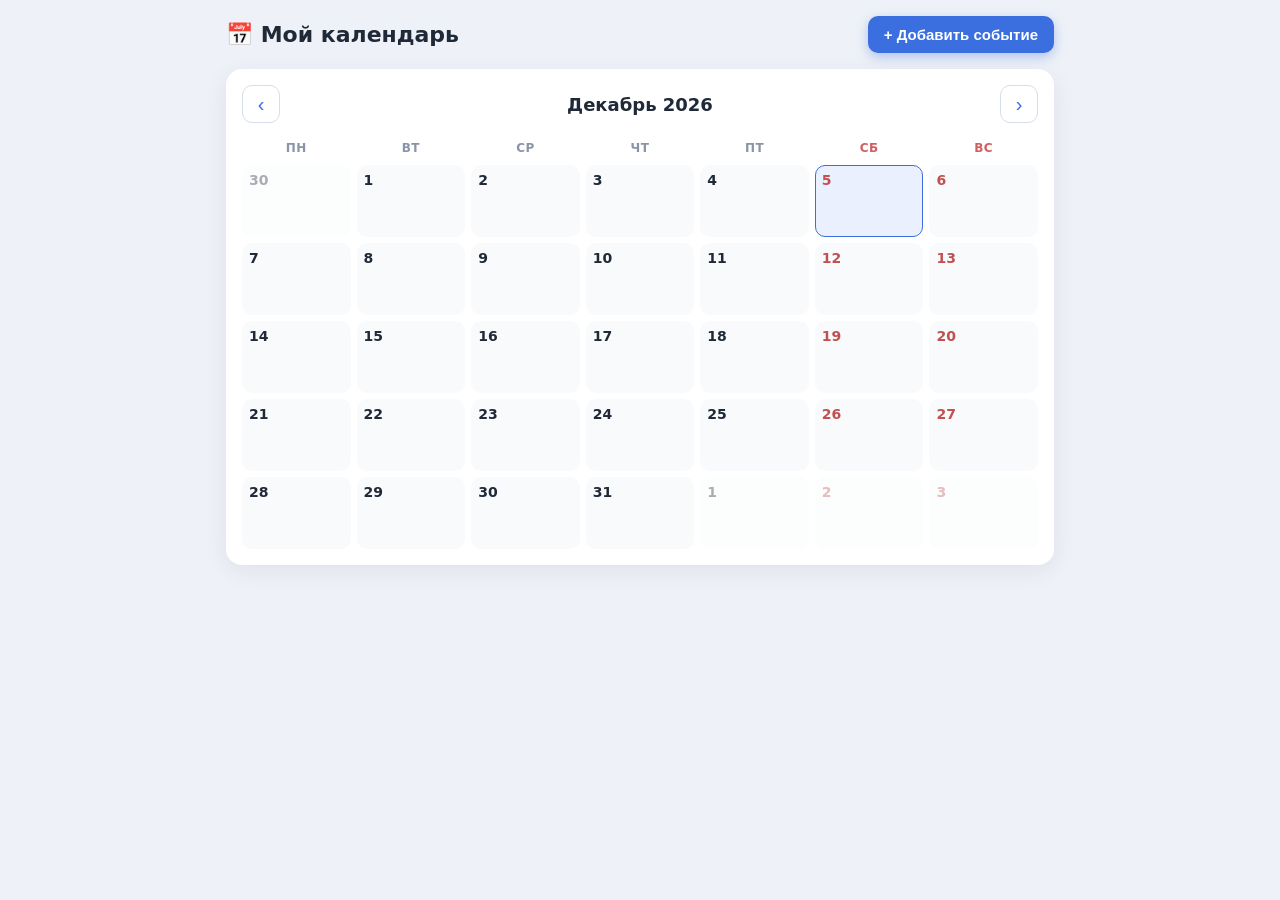
<file: deepseek_html_20261113_733541.html>
<!DOCTYPE html>
<html lang="ru">
<head>
<meta charset="UTF-8">
<meta name="viewport" content="width=device-width, initial-scale=1.0">
<title>Календарь</title>
<style>
  * { box-sizing: border-box; }

  body {
    margin: 0;
    font-family: system-ui, -apple-system, "Segoe UI", Roboto, Arial, sans-serif;
    background: #eef1f7;
    color: #1f2937;
    min-height: 100vh;
  }

  #app { max-width: 860px; margin: 0 auto; padding: 16px; }

  header {
    display: flex;
    justify-content: space-between;
    align-items: center;
    gap: 12px;
    margin-bottom: 16px;
    flex-wrap: wrap;
  }

  header h1 { font-size: 22px; margin: 0; }

  .btn {
    border: none;
    border-radius: 10px;
    padding: 10px 16px;
    font-size: 15px;
    font-weight: 600;
    cursor: pointer;
    transition: transform .1s, background .2s, opacity .2s;
  }
  .btn:active { transform: scale(.97); }

  .btn-primary {
    background: #3b6fe0;
    color: #fff;
    box-shadow: 0 4px 12px rgba(59,111,224,.35);
  }
  .btn-primary:hover { background: #2f5ec4; }

  .btn-ghost {
    background: #fff;
    color: #1f2937;
    border: 1px solid #d8dee9;
  }
  .btn-ghost:hover { background: #f3f5f9; }

  /* ---------- Календарь на месяц ---------- */
  .card {
    background: #fff;
    border-radius: 16px;
    padding: 16px;
    box-shadow: 0 6px 24px rgba(31,41,55,.07);
  }

  .month-nav {
    display: flex;
    align-items: center;
    justify-content: space-between;
    margin-bottom: 14px;
  }

  .month-nav h2 {
    margin: 0;
    font-size: 18px;
    text-transform: capitalize;
  }

  .nav-btn {
    width: 38px;
    height: 38px;
    border-radius: 10px;
    border: 1px solid #d8dee9;
    background: #fff;
    font-size: 20px;
    line-height: 1;
    cursor: pointer;
    color: #3b6fe0;
  }
  .nav-btn:hover { background: #f3f5f9; }

  .weekdays, .days {
    display: grid;
    grid-template-columns: repeat(7, 1fr);
    gap: 6px;
  }

  .weekdays {
    margin-bottom: 6px;
  }

  .weekdays div {
    text-align: center;
    font-size: 12px;
    font-weight: 700;
    color: #8a94a6;
    text-transform: uppercase;
    letter-spacing: .04em;
    padding: 4px 0;
  }
  .weekdays div.weekend { color: #d06060; }

  .day {
    position: relative;
    min-height: 72px;
    background: #f8fafc;
    border: 1px solid transparent;
    border-radius: 10px;
    padding: 6px;
    cursor: pointer;
    display: flex;
    flex-direction: column;
    transition: background .15s, border-color .15s, transform .1s;
  }
  .day:hover { background: #e8eefb; border-color: #b9cdf6; transform: translateY(-1px); }
  .day.other { opacity: .38; }
  .day.today {
    border-color: #3b6fe0;
    background: #eaf0fe;
  }
  .day .num {
    font-size: 14px;
    font-weight: 600;
  }
  .day.today .num { color: #3b6fe0; }
  .day.weekend .num { color: #c25050; }

  .dots {
    margin-top: auto;
    display: flex;
    gap: 3px;
    flex-wrap: wrap;
  }
  .dot {
    width: 6px;
    height: 6px;
    border-radius: 50%;
    background: #3b6fe0;
  }

  /* ---------- Экран дня ---------- */
  .hidden { display: none !important; }

  .day-head {
    display: flex;
    align-items: center;
    gap: 12px;
    margin-bottom: 14px;
  }

  .day-nav-info { flex: 1; min-width: 0; }
  .day-nav-info h2 { margin: 0; font-size: 19px; }
  .day-nav-info .sub { font-size: 13px; color: #8a94a6; margin-top: 2px; }

  .day-nav {
    display: flex;
    gap: 6px;
    align-items: center;
  }

  .hint {
    font-size: 12.5px;
    color: #8a94a6;
    margin: 0 0 10px;
  }

  /* ---------- Сетка времени ---------- */
  .timeline-wrap {
    max-height: 62vh;
    overflow-y: auto;
    border: 1px solid #e5e9f0;
    border-radius: 12px;
    background: #fff;
  }

  .timeline {
    position: relative;
    padding: 16px 8px 16px 0;
  }

  .hour-row {
    display: flex;
    align-items: flex-start;
  }

  .hour-label {
    width: 54px;
    flex: 0 0 54px;
    text-align: right;
    padding-right: 8px;
    font-size: 12px;
    font-weight: 600;
    color: #8a94a6;
    transform: translateY(-7px);
    user-select: none;
  }

  .hour-slots {
    flex: 1;
    min-width: 0;
    border-top: 1px solid #e8ecf3;
  }

  .hour-row:last-child .hour-slots {
    border-bottom: 1px solid #e8ecf3;
  }

  .slot {
    min-height: 44px;
    padding: 3px 4px;
    border-bottom: 1px dashed #eef1f7;
    border-radius: 6px;
    cursor: pointer;
    display: flex;
    flex-direction: column;
    gap: 4px;
    transition: background .12s;
  }

  .slot:last-child { border-bottom: none; }

  .slot:hover { background: #eaf0fe; }

  .slot.now { background: #fff6e5; }
  .slot.now:hover { background: #ffedcf; }

  .slot-event {
    background: #eaf0fe;
    border-left: 3px solid #3b6fe0;
    border-radius: 6px;
    padding: 3px 6px;
    font-size: 12px;
    display: flex;
    align-items: flex-start;
    gap: 6px;
    cursor: default;
  }

  .slot-event-info { flex: 1; min-width: 0; }

  .slot-event-line {
    display: flex;
    gap: 6px;
    align-items: baseline;
  }

  .slot-event-time {
    font-weight: 700;
    color: #3b6fe0;
    flex-shrink: 0;
  }

  .slot-event-title {
    font-weight: 600;
    word-break: break-word;
  }

  .slot-event-desc {
    font-size: 11.5px;
    color: #6b7280;
    margin-top: 2px;
    white-space: pre-wrap;
    word-break: break-word;
  }

  .del-btn {
    border: none;
    background: #fdecec;
    color: #d04545;
    width: 20px;
    height: 20px;
    border-radius: 5px;
    font-size: 13px;
    line-height: 1;
    cursor: pointer;
    flex-shrink: 0;
    padding: 0;
  }
  .del-btn:hover { background: #f8d7d7; }

  /* ---------- Модальное окно ---------- */
  .modal {
    position: fixed;
    inset: 0;
    background: rgba(17,24,39,.5);
    display: flex;
    align-items: center;
    justify-content: center;
    padding: 16px;
    z-index: 100;
  }

  .modal-card {
    background: #fff;
    border-radius: 16px;
    padding: 22px;
    width: 100%;
    max-width: 420px;
    box-shadow: 0 20px 50px rgba(0,0,0,.25);
  }

  .modal-card h3 { margin: 0 0 16px; font-size: 18px; }

  .field { margin-bottom: 12px; }

  .field label {
    display: block;
    font-size: 13px;
    font-weight: 600;
    color: #4b5563;
    margin-bottom: 5px;
  }

  .field input, .field textarea {
    width: 100%;
    border: 1px solid #d8dee9;
    border-radius: 9px;
    padding: 10px 12px;
    font-size: 14px;
    font-family: inherit;
    outline: none;
    background: #f8fafc;
    transition: border-color .15s, background .15s;
  }
  .field input:focus, .field textarea:focus {
    border-color: #3b6fe0;
    background: #fff;
  }
  .field textarea { resize: vertical; min-height: 64px; }

  .row { display: flex; gap: 10px; }
  .row .field { flex: 1; }

  .modal-actions {
    display: flex;
    justify-content: flex-end;
    gap: 10px;
    margin-top: 18px;
  }

  @media (max-width: 480px) {
    .day-head { flex-wrap: wrap; }
    .day-nav { width: 100%; justify-content: space-between; }
    .day-nav .btn-ghost { flex: 1; }
    .hour-label { width: 46px; flex-basis: 46px; font-size: 11px; }
  }
</style>
</head>
<body>

<div id="app">
  <header>
    <h1>📅 Мой календарь</h1>
    <button class="btn btn-primary" id="addBtn">+ Добавить событие</button>
  </header>

  <!-- Экран: календарь на месяц -->
  <section id="monthView" class="card">
    <div class="month-nav">
      <button class="nav-btn" id="prevBtn" title="Предыдущий месяц">‹</button>
      <h2 id="monthTitle"></h2>
      <button class="nav-btn" id="nextBtn" title="Следующий месяц">›</button>
    </div>
    <div class="weekdays">
      <div>Пн</div><div>Вт</div><div>Ср</div><div>Чт</div><div>Пт</div>
      <div class="weekend">Сб</div><div class="weekend">Вс</div>
    </div>
    <div class="days" id="days"></div>
  </section>

  <!-- Экран: расписание на день -->
  <section id="dayView" class="card hidden">
    <div class="day-head">
      <button class="btn btn-ghost" id="backBtn">← Назад</button>
      <div class="day-nav-info">
        <h2 id="dayTitle"></h2>
        <div class="sub" id="daySub"></div>
      </div>
      <div class="day-nav">
        <button class="btn btn-ghost" id="todayBtn" title="Перейти к сегодняшнему дню">Сегодня</button>
        <button class="nav-btn" id="prevDayBtn" title="Предыдущий день">‹</button>
        <button class="nav-btn" id="nextDayBtn" title="Следующий день">›</button>
      </div>
    </div>

    <p class="hint">Нажмите на получасовой интервал, чтобы добавить событие на это время.</p>

    <div class="timeline-wrap" id="timelineWrap">
      <div class="timeline" id="timeline"></div>
    </div>
  </section>
</div>

<!-- Модальное окно добавления события -->
<div class="modal hidden" id="modal">
  <div class="modal-card">
    <h3>Новое событие</h3>
    <form id="eventForm">
      <div class="field">
        <label for="evTitle">Название</label>
        <input type="text" id="evTitle" required placeholder="Например: Встреча с командой">
      </div>
      <div class="row">
        <div class="field">
          <label for="evDate">Дата</label>
          <input type="date" id="evDate" required>
        </div>
        <div class="field">
          <label for="evTime">Время</label>
          <input type="time" id="evTime" value="09:00">
        </div>
      </div>
      <div class="field">
        <label for="evDesc">Описание (необязательно)</label>
        <textarea id="evDesc" placeholder="Детали события..."></textarea>
      </div>
      <div class="modal-actions">
        <button type="button" class="btn btn-ghost" id="cancelBtn">Отмена</button>
        <button type="submit" class="btn btn-primary">Сохранить</button>
      </div>
    </form>
  </div>
</div>

<script>
/* ==================== Данные ==================== */
const STORAGE_KEY = 'calendar-events-v1';

// events = { "2025-01-15": [ { id, time, title, desc } ] }
let events = {};
try {
  events = JSON.parse(localStorage.getItem(STORAGE_KEY)) || {};
} catch (e) {
  events = {};
}

function saveEvents() {
  localStorage.setItem(STORAGE_KEY, JSON.stringify(events));
}

/* ==================== Утилиты ==================== */
const MONTHS = ['Январь','Февраль','Март','Апрель','Май','Июнь',
                'Июль','Август','Сентябрь','Октябрь','Ноябрь','Декабрь'];
const MONTHS_GEN = ['января','февраля','марта','апреля','мая','июня',
                    'июля','августа','сентября','октября','ноября','декабря'];
const WEEKDAYS_FULL = ['воскресенье','понедельник','вторник','среда',
                       'четверг','пятница','суббота'];

const pad = n => String(n).padStart(2, '0');
const dateKey = d => `${d.getFullYear()}-${pad(d.getMonth() + 1)}-${pad(d.getDate())}`;
const parseKey = k => new Date(k + 'T00:00:00');
const todayKey = () => dateKey(new Date());

/* Округляем время события вниз до получаса: "09:47" -> "09:30" */
function slotKey(time) {
  if (!time) return '00:00';
  const parts = time.split(':');
  const h = parseInt(parts[0], 10) || 0;
  const m = parseInt(parts[1], 10) || 0;
  return `${pad(Math.min(h, 23))}:${m < 30 ? '00' : '30'}`;
}

/* ==================== Состояние ==================== */
let currentMonth = new Date();   // отображаемый месяц
let selectedKey = null;          // выбранная дата (YYYY-MM-DD)

/* ==================== Элементы ==================== */
const monthView    = document.getElementById('monthView');
const dayView      = document.getElementById('dayView');
const daysGrid     = document.getElementById('days');
const monthTitle   = document.getElementById('monthTitle');
const dayTitle     = document.getElementById('dayTitle');
const daySub       = document.getElementById('daySub');
const timeline     = document.getElementById('timeline');
const timelineWrap = document.getElementById('timelineWrap');
const modal        = document.getElementById('modal');
const form         = document.getElementById('eventForm');
const evTitle      = document.getElementById('evTitle');
const evDate       = document.getElementById('evDate');
const evTime       = document.getElementById('evTime');
const evDesc       = document.getElementById('evDesc');

/* ==================== Отрисовка месяца ==================== */
function renderMonth() {
  const year  = currentMonth.getFullYear();
  const month = currentMonth.getMonth();

  monthTitle.textContent = `${MONTHS[month]} ${year}`;

  const firstDay     = new Date(year, month, 1);
  const offset       = (firstDay.getDay() + 6) % 7;     // Пн = 0
  const daysInMonth  = new Date(year, month + 1, 0).getDate();
  const daysInPrev   = new Date(year, month, 0).getDate();
  const tKey         = todayKey();

  const cells = [];
  for (let i = offset - 1; i >= 0; i--) {
    const d = new Date(year, month - 1, daysInPrev - i);
    cells.push({ date: d, other: true });
  }
  for (let d = 1; d <= daysInMonth; d++) {
    cells.push({ date: new Date(year, month, d), other: false });
  }
  let nextDay = 1;
  while (cells.length % 7 !== 0) {
    cells.push({ date: new Date(year, month + 1, nextDay++), other: true });
  }

  daysGrid.innerHTML = '';

  cells.forEach(({ date, other }) => {
    const key = dateKey(date);
    const el = document.createElement('div');
    el.className = 'day';
    if (other) el.classList.add('other');
    if (key === tKey) el.classList.add('today');

    const dow = (date.getDay() + 6) % 7;          // 5 = сб, 6 = вс
    if (dow >= 5) el.classList.add('weekend');

    const num = document.createElement('div');
    num.className = 'num';
    num.textContent = date.getDate();
    el.appendChild(num);

    const dayEvents = events[key] || [];
    if (dayEvents.length) {
      const dots = document.createElement('div');
      dots.className = 'dots';
      dayEvents.slice(0, 4).forEach(() => {
        const dot = document.createElement('span');
        dot.className = 'dot';
        dots.appendChild(dot);
      });
      el.appendChild(dots);
    }

    el.addEventListener('click', () => openDay(key));
    daysGrid.appendChild(el);
  });
}

/* ==================== Экран дня ==================== */
function openDay(key) {
  selectedKey = key;
  monthView.classList.add('hidden');
  dayView.classList.remove('hidden');
  updateDayHeader();
  renderTimeline();
}

function updateDayHeader() {
  if (!selectedKey) return;
  const d = parseKey(selectedKey);

  dayTitle.textContent =
    `${d.getDate()} ${MONTHS_GEN[d.getMonth()]} ${d.getFullYear()}`;

  const isToday = selectedKey === todayKey();
  daySub.textContent = WEEKDAYS_FULL[d.getDay()] + (isToday ? ' · сегодня' : '');

  // Синхронизируем отображаемый месяц, чтобы «Назад» вёл в нужный месяц
  currentMonth = new Date(d.getFullYear(), d.getMonth(), 1);
}

function shiftDay(delta) {
  if (!selectedKey) return;
  const d = parseKey(selectedKey);
  d.setDate(d.getDate() + delta);
  selectedKey = dateKey(d);
  updateDayHeader();
  renderTimeline();
}

/* ==================== Сетка времени ==================== */
function createEventChip(ev) {
  const chip = document.createElement('div');
  chip.className = 'slot-event';
  chip.title = ev.desc ? `${ev.title} — ${ev.desc}` : ev.title;
  // Клик по событию не должен открывать форму нового события
  chip.addEventListener('click', e => e.stopPropagation());

  const info = document.createElement('div');
  info.className = 'slot-event-info';

  const line = document.createElement('div');
  line.className = 'slot-event-line';

  const t = document.createElement('span');
  t.className = 'slot-event-time';
  t.textContent = ev.time || '—';

  const title = document.createElement('span');
  title.className = 'slot-event-title';
  title.textContent = ev.title;

  line.append(t, title);
  info.appendChild(line);

  if (ev.desc) {
    const desc = document.createElement('div');
    desc.className = 'slot-event-desc';
    desc.textContent = ev.desc;
    info.appendChild(desc);
  }

  const del = document.createElement('button');
  del.className = 'del-btn';
  del.textContent = '×';
  del.title = 'Удалить событие';
  del.addEventListener('click', e => {
    e.stopPropagation();
    if (!confirm(`Удалить событие «${ev.title}»?`)) return;

    events[selectedKey] = (events[selectedKey] || []).filter(x => x.id !== ev.id);
    if (!events[selectedKey].length) delete events[selectedKey];
    saveEvents();
    renderTimeline();
    renderMonth();
  });

  chip.append(info, del);
  return chip;
}

function renderTimeline() {
  timeline.innerHTML = '';

  // Группируем события по получасовым слотам
  const bySlot = {};
  (events[selectedKey] || []).forEach(ev => {
    const sk = slotKey(ev.time);
    (bySlot[sk] = bySlot[sk] || []).push(ev);
  });
  // Внутри слота сортируем по времени
  Object.values(bySlot).forEach(arr =>
    arr.sort((a, b) => (a.time || '').localeCompare(b.time || ''))
  );

  const now = new Date();
  const isToday = selectedKey === todayKey();
  const nowSlot = `${pad(now.getHours())}:${now.getMinutes() < 30 ? '00' : '30'}`;

  for (let h = 0; h < 24; h++) {
    const row = document.createElement('div');
    row.className = 'hour-row';

    const label = document.createElement('div');
    label.className = 'hour-label';
    label.textContent = `${pad(h)}:00`;
    row.appendChild(label);

    const slotsCol = document.createElement('div');
    slotsCol.className = 'hour-slots';

    ['00', '30'].forEach(min => {
      const time = `${pad(h)}:${min}`;

      const slot = document.createElement('div');
      slot.className = 'slot';
      slot.dataset.time = time;
      if (isToday && time === nowSlot) slot.classList.add('now');

      (bySlot[time] || []).forEach(ev => slot.appendChild(createEventChip(ev)));

      slot.addEventListener('click', () => {
        openModalFor(selectedKey, time);
      });

      slotsCol.appendChild(slot);
    });

    row.appendChild(slotsCol);
    timeline.appendChild(row);
  }

  // Прокрутка к нужному часу
  let targetHour = 8;
  if (isToday) {
    targetHour = now.getHours();
  } else {
    const times = (events[selectedKey] || [])
      .map(e => e.time)
      .filter(Boolean)
      .sort();
    if (times.length) targetHour = parseInt(times[0].split(':')[0], 10);
  }
  targetHour = Math.max(0, Math.min(23, targetHour));

  // Ждём расчёт раскладки, затем скроллим
  requestAnimationFrame(() => {
    const targetRow = timeline.children[targetHour];
    if (targetRow) {
      timelineWrap.scrollTop = Math.max(0, targetRow.offsetTop - 8);
    }
  });
}

/* ==================== Модальное окно ==================== */
function openModalFor(key, time) {
  evTitle.value = '';
  evDesc.value = '';
  evDate.value = key || todayKey();
  evTime.value = time || '09:00';
  modal.classList.remove('hidden');
  setTimeout(() => evTitle.focus(), 50);
}

function closeModal() {
  modal.classList.add('hidden');
}

form.addEventListener('submit', e => {
  e.preventDefault();

  const key = evDate.value;
  if (!key) return;

  const entry = {
    id: Date.now() + '-' + Math.random().toString(36).slice(2, 7),
    time: evTime.value || '',
    title: evTitle.value.trim() || 'Без названия',
    desc: evDesc.value.trim()
  };

  (events[key] = events[key] || []).push(entry);
  saveEvents();
  closeModal();

  renderMonth();
  if (!dayView.classList.contains('hidden') && selectedKey === key) {
    renderTimeline();
  }
});

/* ==================== Обработчики ==================== */
document.getElementById('addBtn').addEventListener('click', () => {
  // В режиме дня — предлагаем эту дату; время по умолчанию 09:00
  const key = (!dayView.classList.contains('hidden') && selectedKey)
    ? selectedKey
    : todayKey();
  openModalFor(key, '09:00');
});

document.getElementById('cancelBtn').addEventListener('click', closeModal);

modal.addEventListener('click', e => {
  if (e.target === modal) closeModal();
});

document.addEventListener('keydown', e => {
  if (e.key === 'Escape' && !modal.classList.contains('hidden')) {
    closeModal();
    return;
  }
  if (dayView.classList.contains('hidden') || !modal.classList.contains('hidden')) return;
  if (e.target.matches('input, textarea')) return;

  if (e.key === 'ArrowLeft') {
    shiftDay(-1);
    e.preventDefault();
  } else if (e.key === 'ArrowRight') {
    shiftDay(1);
    e.preventDefault();
  }
});

document.getElementById('prevBtn').addEventListener('click', () => {
  currentMonth = new Date(currentMonth.getFullYear(), currentMonth.getMonth() - 1, 1);
  renderMonth();
});

document.getElementById('nextBtn').addEventListener('click', () => {
  currentMonth = new Date(currentMonth.getFullYear(), currentMonth.getMonth() + 1, 1);
  renderMonth();
});

document.getElementById('backBtn').addEventListener('click', () => {
  dayView.classList.add('hidden');
  monthView.classList.remove('hidden');
  renderMonth();
});

document.getElementById('prevDayBtn').addEventListener('click', () => shiftDay(-1));
document.getElementById('nextDayBtn').addEventListener('click', () => shiftDay(1));
document.getElementById('todayBtn').addEventListener('click', () => openDay(todayKey()));

/* ==================== Старт ==================== */
renderMonth();
</script>
</body>
</html>
</file>
